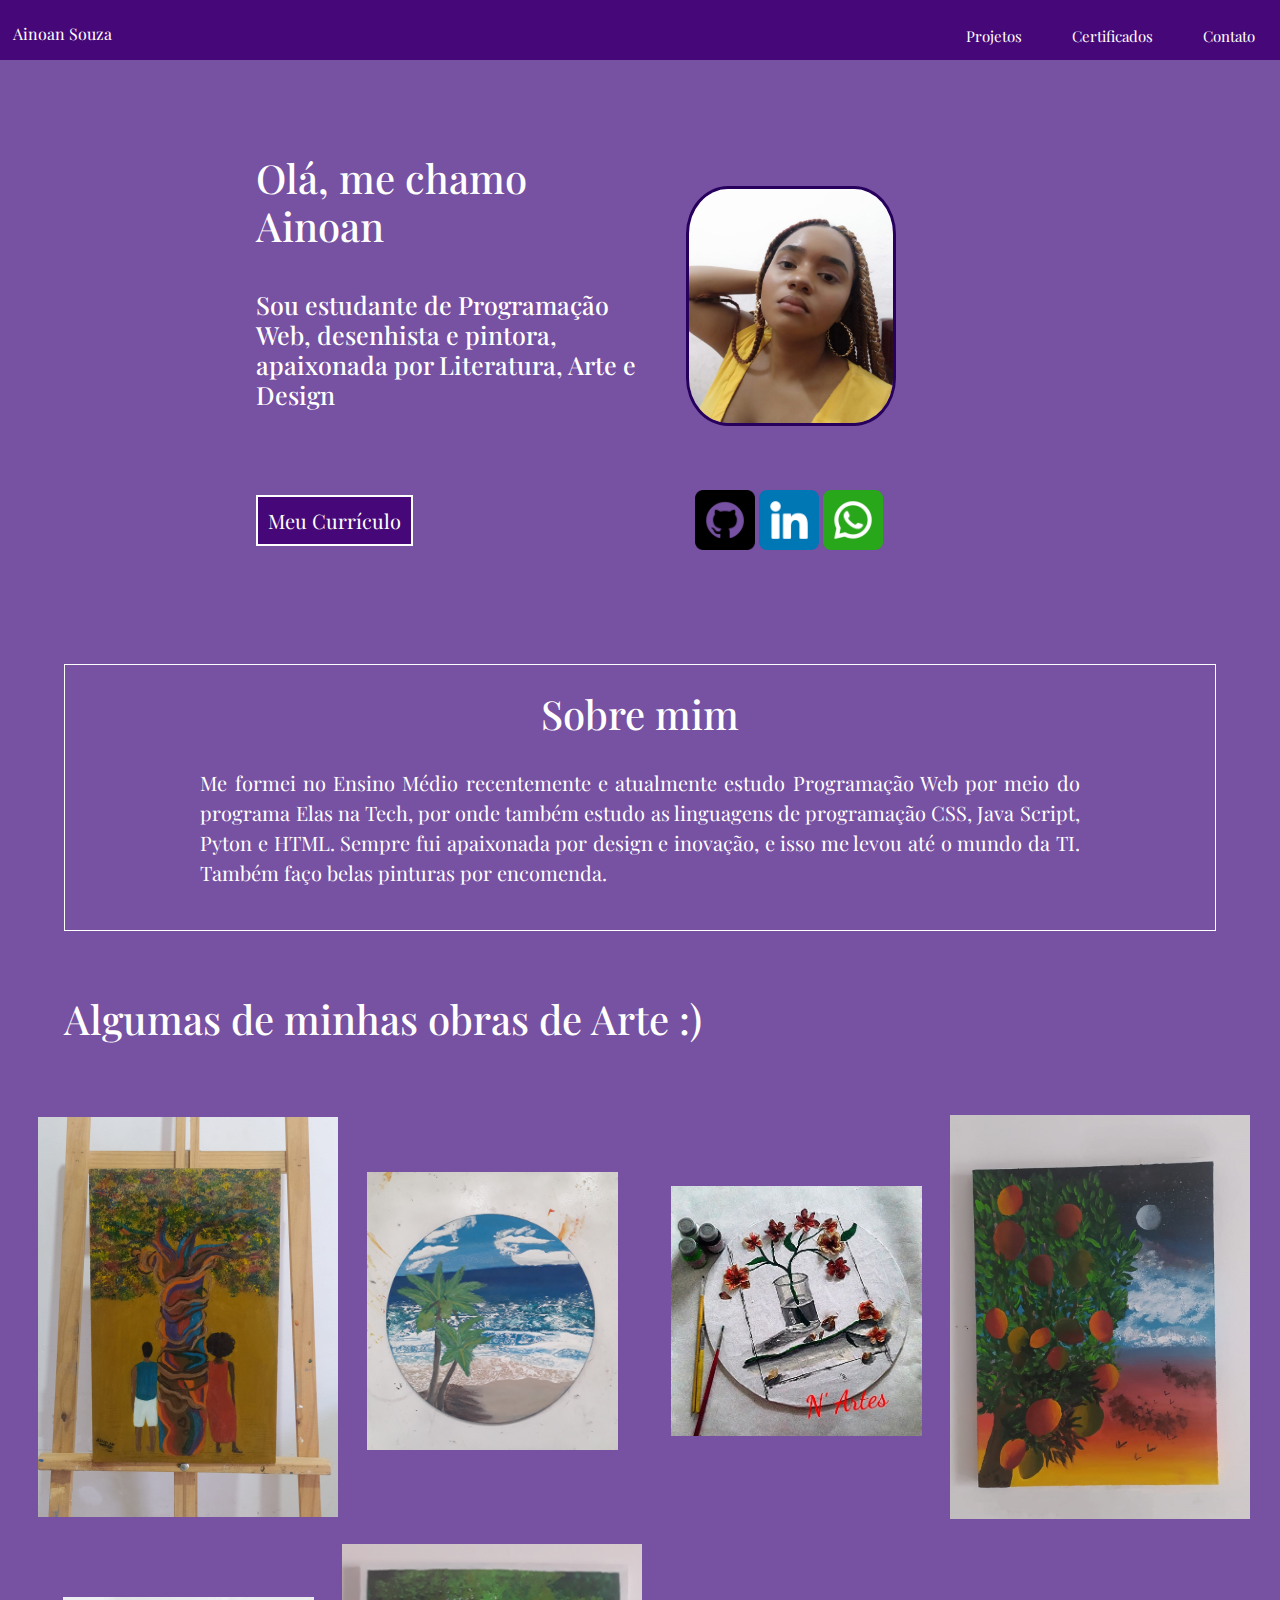
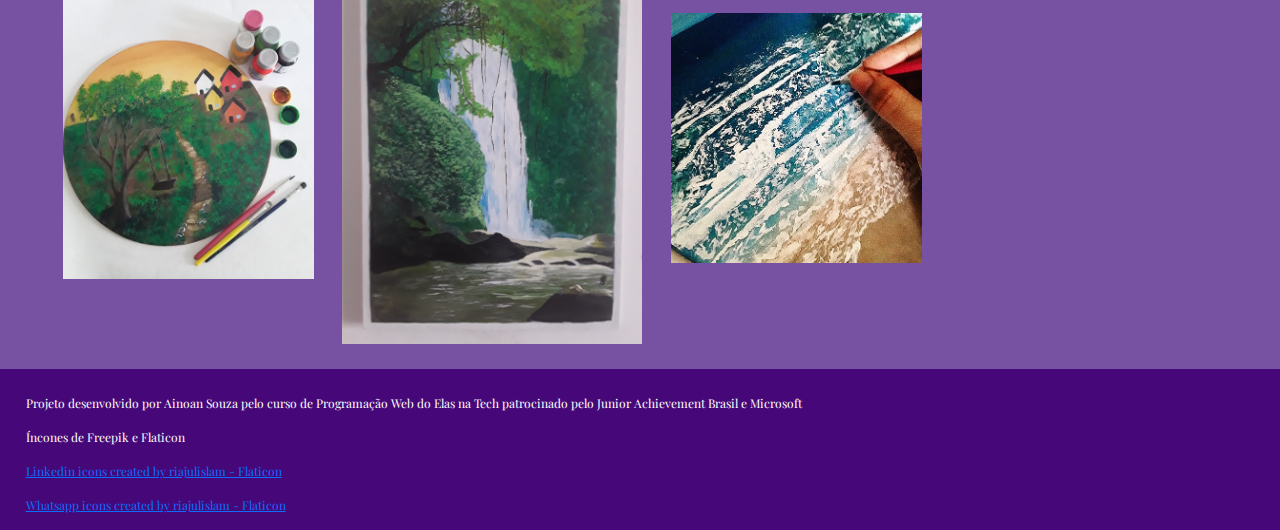
<file: index.html>
<!DOCTYPE html>
<html lang="pt">
    <head>
        <meta charset="UTF-8">
        <meta name="viewport" content="width=device-width, initial-scale=1.0">
        <link rel="stylesheet" href="css/bootstrap.min.css">
        <script href="js/bootstrap.min.js"></script>
        <link rel="stylesheet" href="style.css">
        <title>Portifólio</title>
    </head>
    <Body>
        <header>
        <div class="um">
           <p id="nome">Ainoan Souza</p>
        </div>
           <ul>
           <li id="seçoes"><a href="./contato.html" rel="noopener noreferrer" id="link">Contato</a></li>
           <li id="seçoes"><a href="./certificado.html" rel="noopener noreferrer" id="link">Certificados</a></li>
           <li id="seçoes"><a href="./projeto.html" rel="noopener noreferrer" id="link">Projetos</a></li>
          </ul>
          </header>

        <secction>

        <div class="clearfix">
          
            <img src="./img/WhatsApp Image 2023-10-03 at 21.34.16.jpeg" class="foto" alt="minha foto">
            <H1 id="titulo">Olá, me chamo Ainoan</H1>
            <h3 id="inicio">Sou estudante de Programação Web, desenhista e pintora, apaixonada por Literatura, Arte e Design</h3>
        </div>

        <div class="iconess">
          <a href="https://github.com/AinoanSouza" target="_blank"> <img src="./img/github.png" alt="github" id="icone"></a>
          <a href="https://www.linkedin.com/in/ainoan-miranda-2bb893252/" target="_blank" rel="noopener noreferrer"> <img src="./img/linkedin.png" alt="Linkedin" id="icone"></a>
          <a href="https://wa.me/557187368065" target="_blank"> <img src="./img/whatsapp.png" alt="WhatsApp" id="icone"></a>
        </div>
        
        <div class="link"> 
           <a href="./Curriculo.pdf" downLoad target="blank" id="curriculo">Meu Currículo</a>
        </div> 
        </section>

        <section>
        <div class="parte1">
          <h1 id="titulosobre">Sobre mim</h1>
          <p id="sobre">Me formei no Ensino Médio recentemente e atualmente estudo Programação Web por meio do programa Elas na Tech, por onde também estudo as linguagens de programação CSS, Java Script, Pyton e HTML. Sempre fui apaixonada por design e inovação, e isso me levou até o mundo da TI. Também faço belas pinturas por encomenda.</p>
        </div> 
        </section>

        <div class="parte2">
          <h1 id="art"> Algumas de minhas obras de Arte :)</h1>    
      <div class="img">
        <img src="./img/obra1.jpeg" id="img2" alt="pintura">
        <img src="./img/obra4.jpg" id="img" alt="pintura">
        <img src="./img/obra3.jpeg" id="img" alt="pintura">
        <img src="./img/obra2.jpeg" id="img2" alt="pintura">
        <img src="./img/obra7.jpg" id="img" alt="pintura">
        <img src="./img/obra6..jpg" id="img2" alt="pintura">
        <img src="./img/obra5.jpeg" id="img" alt="pintura">
        
       </div> 
       
        <footer>
          <div class="footer">
          <p>Projeto desenvolvido por Ainoan Souza pelo curso de Programação Web do Elas na Tech patrocinado pelo Junior Achievement Brasil e Microsoft</p>
          <p>Íncones de Freepik e Flaticon</p>
          <a href="https://www.flaticon.com/free-icons/linkedin" title="linkedin icons"><p>Linkedin icons created by riajulislam - Flaticon</p></a>
          <a href="https://www.flaticon.com/free-icons/whatsapp" title="whatsapp icons"><p>Whatsapp icons created by riajulislam - Flaticon</p></a>
        </div>
        </footer>
    </Body>
</ht
</file>
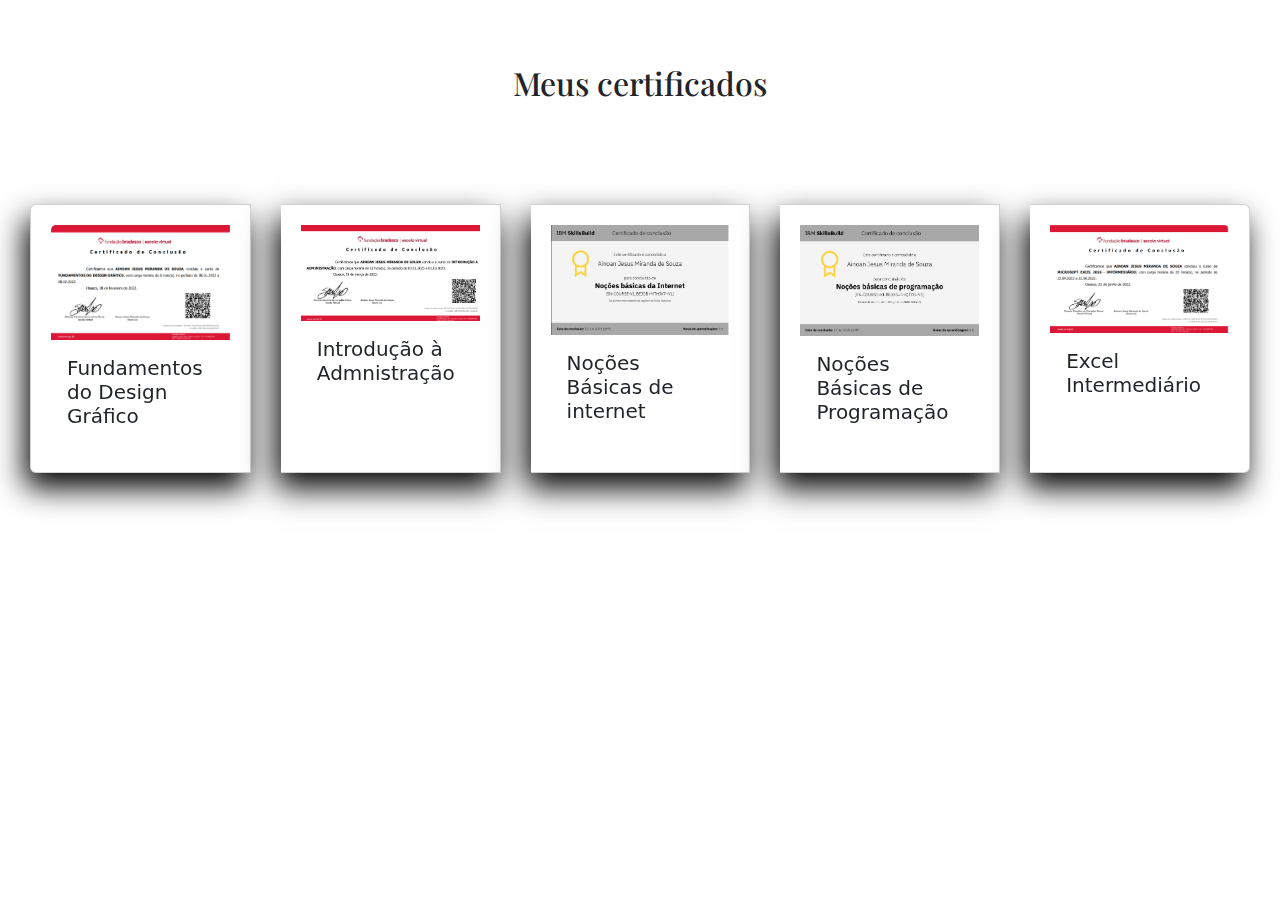
<file: certificado.html>
<!DOCTYPE html>
<html lang="en">
<head>
    <meta charset="UTF-8">
    <meta name="viewport" content="width=device-width, initial-scale=1.0">
    <link rel="stylesheet" href="certificado.css">
    <link rel="stylesheet" href="css/bootstrap.min.css">
    <script src="js/bootstrap.min.js"></script>
    <title>Certificados</title>
</head>
<body>
      <h2>Meus certificados</h2>
      <div class="card-group">
        <div class="card">
          <img src="./img/certificado1.png" class="card-img-top" alt="...">
          <div class="card-body">
            <h5 class="card-title">Fundamentos do Design Gráfico</h5>
        
          </div>
        </div>
        <div class="card">
          <img src="./img/certificado2.png" class="card-img-top" alt="...">
          <div class="card-body">
            <h5 class="card-title">Introdução à Admnistração</h5>
          </div>
        </div>

        <div class="card">
          <img src="./img/certificado3.png" class="card-img-top" alt="...">
          <div class="card-body">
            <h5 class="card-title">Noções Básicas de internet</h5>
          </div>
        </div>
        
        <div class="card">
          <img src="./img/certificado4.png" class="card-img-top" alt="...">
          <div class="card-body">
            <h5 class="card-title">Noções Básicas de Programação</h5>
          </div>
        </div>
          <div class="card">
            <img src="./img/certificado5.png" class="card-img-top" alt="...">
            <div class="card-body">
              <h5 class="card-title">Excel Intermediário</h5>
            </div>
        </div>

      </div>

</body>
</html>
</file>
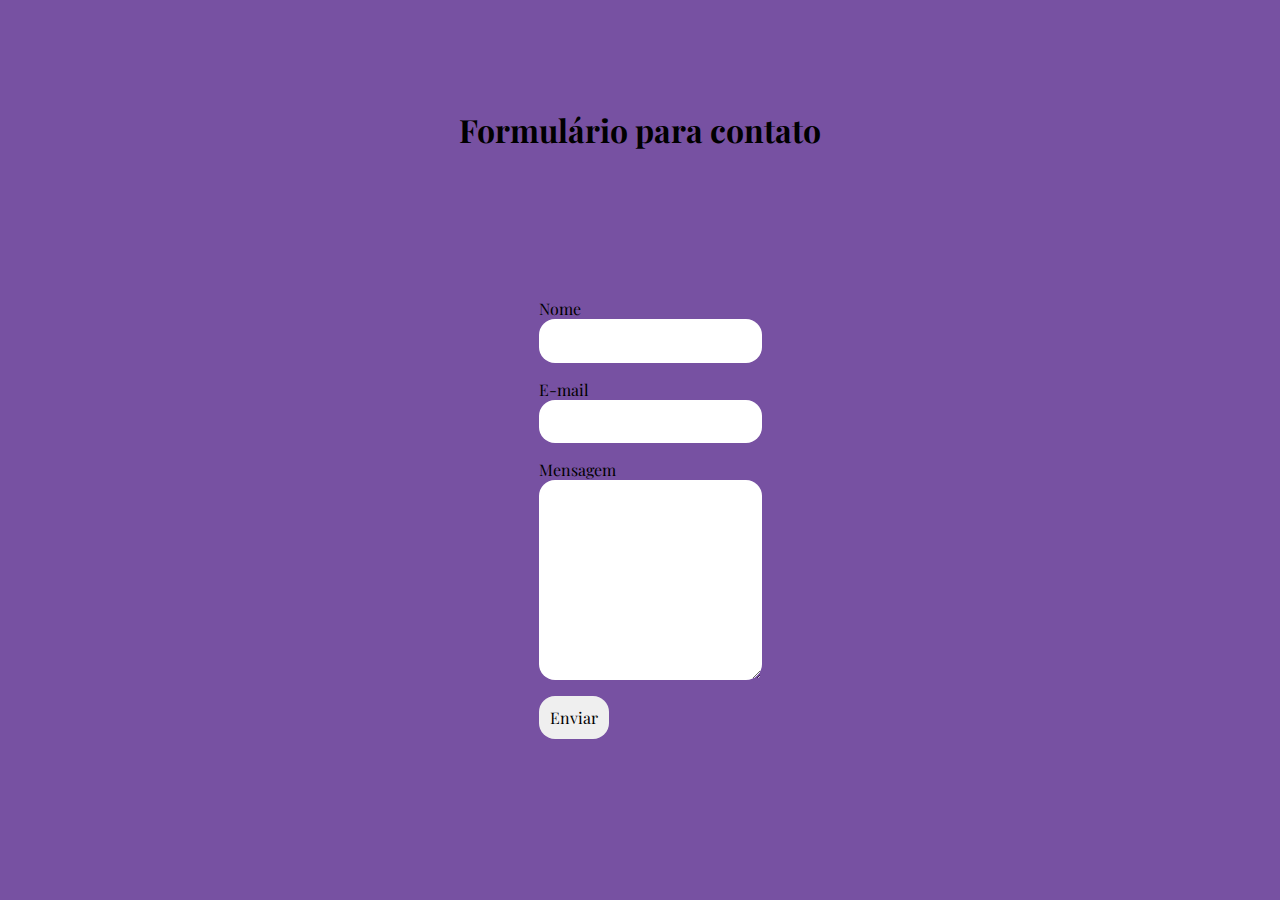
<file: contato.html>
<!DOCTYPE html>
<html lang="en">
<head>
    <link rel="stylesheet" href="contato.css">
    <meta charset="UTF-8">
    <meta name="viewport" content="width=device-width, initial-scale=1.0">
    <title>Contatos</title>
</head>
<body>  
    
    <h1>Formulário para contato</h1>
    <section>
        <form action="https://api.staticforms.xyz/submit" method="POST">
            <label for="nome">Nome</label>
            <input type="text" name="nome" id="nome" required>
            <label for="email">E-mail</label>
            <input type="email" name="email" id="email" required>
            <label for="message">Mensagem</label>
            <textarea name="menssage" id="mensagem" required></textarea>
            <button type="submit" data.buttom>Enviar</button>
            <input type="hidden" name="replyTo" value="@">
            <input type="hidden" name="accessKey" value="a4b18c75-2100-49bb-9bd1-0f47a4304d31">
            <input type="hidden" name="redirectTo" href="http://127.0.0.1:5500/obrigado.html"></input>
        </form>
    </section>
  
</body>
</html>
</file>
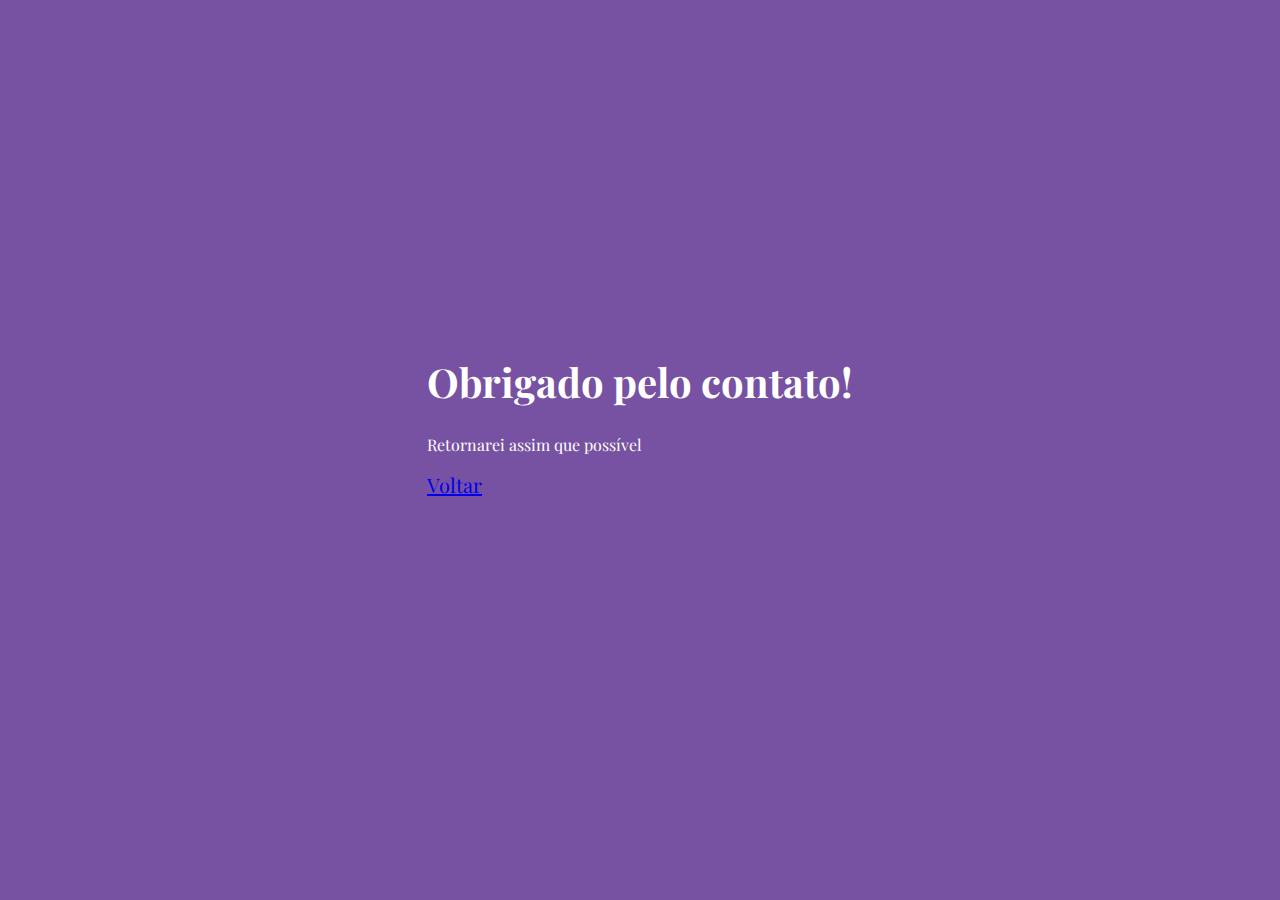
<file: obrigado.html>
<!DOCTYPE html>
<html lang="en">
<head>
    <meta charset="UTF-8">
    <meta name="viewport" content="width=device-width, initial-scale=1.0">
    <link rel="stylesheet" href="contato.css">
    <title>Document</title>
</head>
<body>
    <div class="obrigado">
    <h1 id="obrigado">Obrigado pelo contato!</h1>
    <p>Retornarei assim que possível</p>
    <a href="index.html" id="volta">Voltar</a>
    </div>
</body>
</html>
</file>
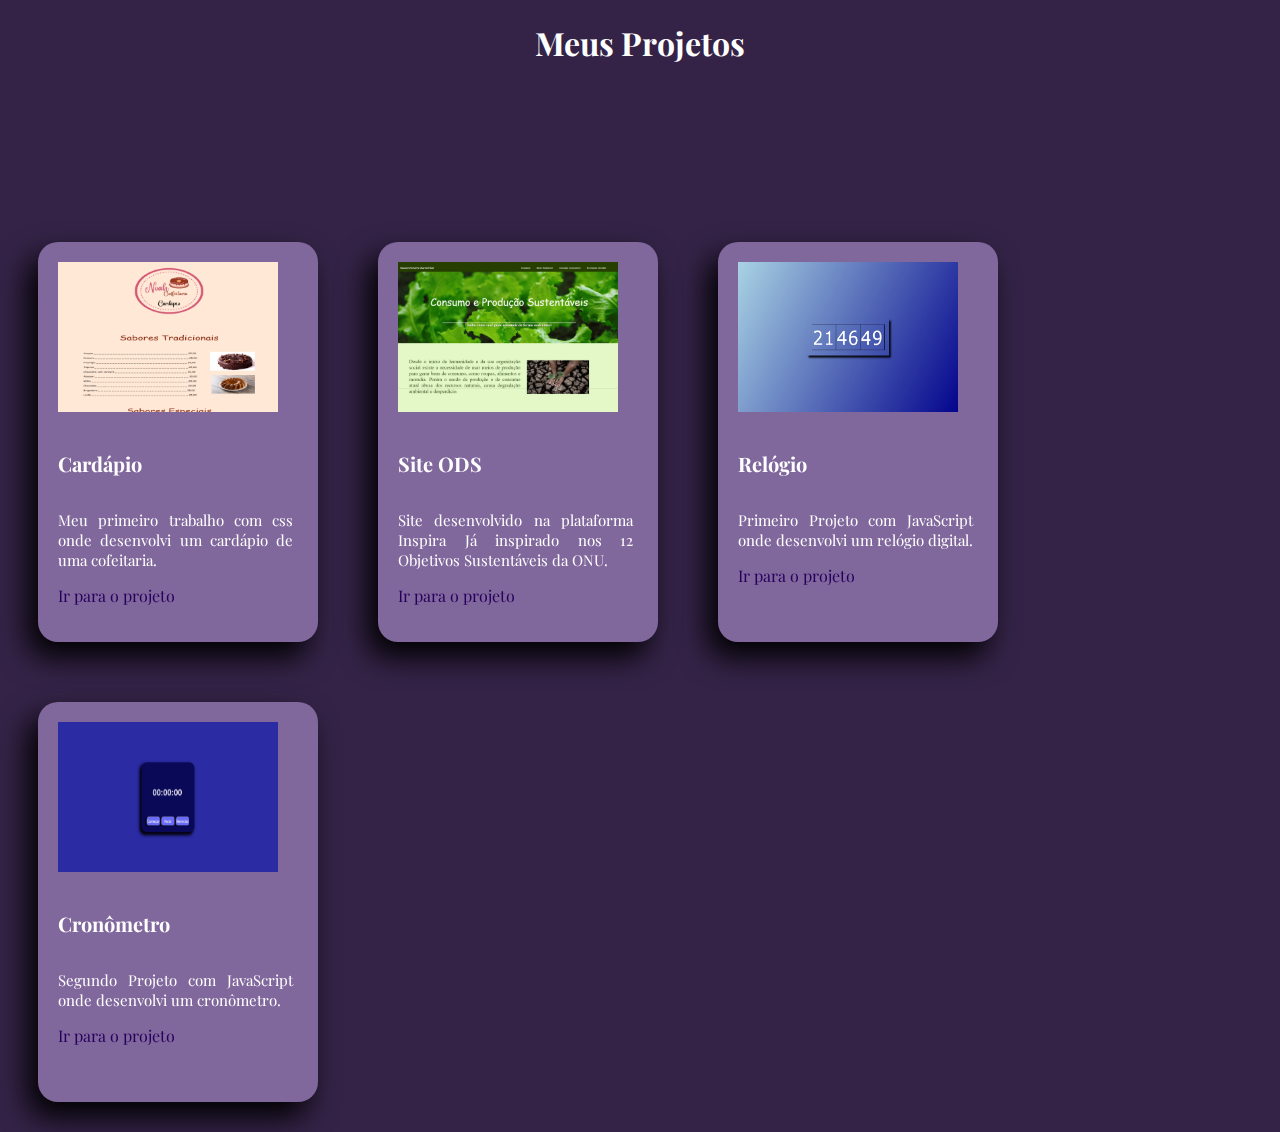
<file: projeto.html>
<!DOCTYPE html>
<html lang="en">
<head>
    <link rel="stylesheet" href="projeto.css">
    <meta charset="UTF-8">
    <meta name="viewport" content="width=device-width, initial-scale=1.0">
    <title>Meus Projetos</title>
</head>
<body>
     <h1>Meus Projetos</h1>
     <div class="container">
      
        <div class="card-group">
            <div class="card">
              <img src="./img/tela2.png" class="card-img-top" alt="...">
              <div class="card-body">
                <h5 class="card-title">Cardápio</h5>
                <p class="card-text">Meu primeiro trabalho com css onde desenvolvi um cardápio de uma cofeitaria.</p>
                <a href="https://ainoansouza.github.io/Cardapio/" id="rep" class="btn btn-primary">Ir para o projeto</a>
              </div>
            </div>

          
            <div class="card">
              <img src="./img/tela1.png" class="card-img-top" alt="...">
              <div class="card-body">
                <h5 class="card-title">Site ODS</h5>
                <p class="card-text">Site desenvolvido na plataforma Inspira Já inspirado nos 12 Objetivos Sustentáveis da ONU.</p>
                <a href="https://ainoansouza.github.io/site-ODS-final/" id="rep" class="btn btn-primary">Ir para o projeto</a>
              </div>
            </div>
          
            <div class="card">
              <img src="./img/tela3.png" class="card-img-top" alt="...">
              <div class="card-body">
                <h5 class="card-title">Relógio</h5>
                <p class="card-text">Primeiro Projeto com JavaScript onde desenvolvi um relógio digital.</p>
                <a href="https://ainoansouza.github.io/Relogio/" id="rep" class="btn btn-primary">Ir para o projeto</a>
              </div>
            </div>
         
            <div class="card">
              <img src="./img/tela4.png" class="card-img-top" alt="...">
              <div class="card-body">
              <h5 class="card-title">Cronômetro</h5>
              <p class="card-text">Segundo Projeto com JavaScript onde desenvolvi um cronômetro.</p>
              <a href="https://ainoansouza.github.io/Cronometro/" id="rep" class="btn btn-primary">Ir para o projeto</a>
            </div>
          </div>
                      
     </div>
</script>
</body>
</html>
</file>
<file: style.css>
@import url('https://fonts.googleapis.com/css2?family=Playfair+Display:wght@600&display=swap');
body {
    margin:0;
    padding: 0;
    background-color: rgb(119, 81, 162);
    color: white;
    font-family: 'Playfair Display', serif;
}

header {
    color: white;
    height: 60px;
    width: 100%;
    background-color: rgb(70, 8, 120);
    position: fixed;
    z-index: 10;
}
#nome {
    float: left;
    margin-top: 1.7%; 
    margin-left: 1%;

}
#seçoes {
    float: right;
    list-style-type: none;
    font-size: 15px;
    padding: 2% 2% 2% 2%;
}

li:hover {
    background-color: rgb(39, 0, 93);
}
.clearfix {
    padding: 12% 30% 5% 20%;
}
#inicio {
    font-size: 25px;
    text-align: left;
    padding-top: 5%;
}
#titulo {
    font-size: 40px;
}

.foto {
    width: 210px;
    height: 240px;  
    border-radius: 20%;
    border: 3px solid rgb(39, 0, 93); 
    float: right;
    margin: 2rem 0em 0rem 2rem;
}

.iconess {
    float: right;
    padding-right: 31%;
}
#icone {
    width: 60px;
    height: 60px; 
    gap: 5px;   
}
 #curriculo, .downLoad {
    font-size: 20px;
    text-decoration: solid;
    color: white;
    padding: 10px 10px 10px 10px;
    background-color: rgb(70, 8, 120);
    border: 2px solid white;  
} 
.link {
   padding-left: 20%; 
   padding-bottom: 5%;
   padding-top: 1rem; 
}
#curriculo:hover {
    background-color: rgb(39, 0, 93);
}
#titulosobre {
    text-align: center;
}
#sobre {
    text-align: justify;
    padding-left: 10%;
    padding-right: 10%;
    padding-top: 2%;
    font-size: 20px;
}
.parte1 {
   float: center;
   text-align: center;
   border: 1px solid white;
   margin: 5% 5% 5% 5%;
   padding: 2% 2% 2% 2%;
}

h1 {
    
    font-size:40px;
}
h2 {
    text-align: center;
}
#link {
    color: white; 
    text-decoration: solid;
}
#art {
   text-align: left;
   padding-left: 5%;
    
}
#img {
   width: 300px;
   padding: 2% 2% 5% 2%;
}
.img {
    padding-left: 3%;
    padding-top: 5%;
}
#img2 {
    width: 300px;
    margin-bottom: 2%;
}
footer {
    background-color: rgb(70, 8, 120);
    float: left;
    width: 100%;
    height: 30%;
    padding-top: 2%;
}
.footer {
    color: white;
    font-size: 12px;
    padding-left: 2%;
}
@media all and (max-width:768px) {
    #nome {
        visibility: hidden;
    }
    .clearfix {
        display: block; 
        padding: 0;
        width: 80%;
        margin-left: 10%;
    }
    .foto {
        display: block;
        width: 60%;
        height: 80%;
        margin: 25% 20% 5% 10%;
    }
    #titulo {
        display: block;
        margin-left: 10%; 
    }
    #inicio {
        display: block;
        margin-left: 10%;
    }
    .link {
       display: block;
       margin: 4% 4% 4% 4%;
       padding-left: 15%;
     }
    .iconess {
       margin: 4% 4% 10% 4%;
       padding-left: 15%;
       float: left;
       display: block;
     }
     #art {
       margin: 2rem;
     }

    #img, #img2 {
    display: block;
    width: 60%;
    margin-left: 10%;

  }
}
</file>
<file: certificado.css>
@import url('https://fonts.googleapis.com/css2?family=Playfair+Display:wght@600&display=swap');
body {
    font-family: 'Playfair Display', serif;  
}
.card { 
    float: left;
    width: 240px;
    height: 360px;
    padding: 20px 20px 20px 20px;
    border-radius: 20px;
    border-right: 1 ppx solid white;
    backdrop-filter: blur(8px);
    box-shadow: -5px 15px 30px black;
    margin: 30px;
}
h2 {
    text-align: center;
    font-family: 'Playfair Display', serif;
    padding-top: 5%;
    padding-bottom: 5%;
}
</file>
<file: contato.css>
@import url('https://fonts.googleapis.com/css2?family=Playfair+Display:wght@600&display=swap');

* {
    box-sizing: border-box;
    
}
body {
    display: grid;
    place-items: center;
    min-height: 90vh;
    padding: 1rem;
    background-color: rgb(119, 81, 162);
    font-family: 'Playfair Display', serif;
}
form {
    width: 100%;
    max-width: 30rem;
}
label, input, textarea, button {
    display: block;
}
input, textarea, button {
    padding: 5%;
    border: 1px solid transparent;
    border-radius: 1rem;
    font: inherit;
}
input, textarea {
    margin-bottom: 1rem;
}
textarea {
    min-height: 12.5rem;
    resize: vertical;
 }
 #obrigado {
    font-size: 40px;
    color: white;
 }
 #volta {
    font-size: 20px; 
 }
 p {
    color: white;
 }
 .obrigado {
    margin: 2%;
    float: center;

 }

@media all and (max-width:768px) {
     
    div {
        margin: 5%  5%  5%  5%;
    }
    
}
</file>
<file: projeto.css>
@import url('https://fonts.googleapis.com/css2?family=Playfair+Display:wght@600&display=swap');
body {
    background-color: rgb(52, 35, 71);
    color: white;
    font-family: 'Playfair Display', serif;
}
h1 {
    text-align: center;
    padding-bottom: 10%;
}
.card {
    float: left;
    width: 240px;
    height: 360px;
    padding: 20px;
    flex-direction: column;
    background-color: rgb(128, 103, 156);
    border-radius: 20px;
    border-right: 1 ppx solid white;
    backdrop-filter: blur(8px);
    box-shadow: -10px 15px 30px black;
    margin: 30px;
}

img {
    width: 220px;
    height: 150px;
}
a {
   color:  rgb(39, 0, 93);
   text-decoration: none;
}
p {
    font-size: 15px;
    padding-right: 2%;
    text-align: justify;
}
h5 {
    font-size: 20px;
}
@media all and (max-width:768px) {
    
 .card {
    padding-bottom: 5%;
    padding-left: 10%;
    display: block;
 }
 .card-group {
    display: block;
 }


}
</file>
